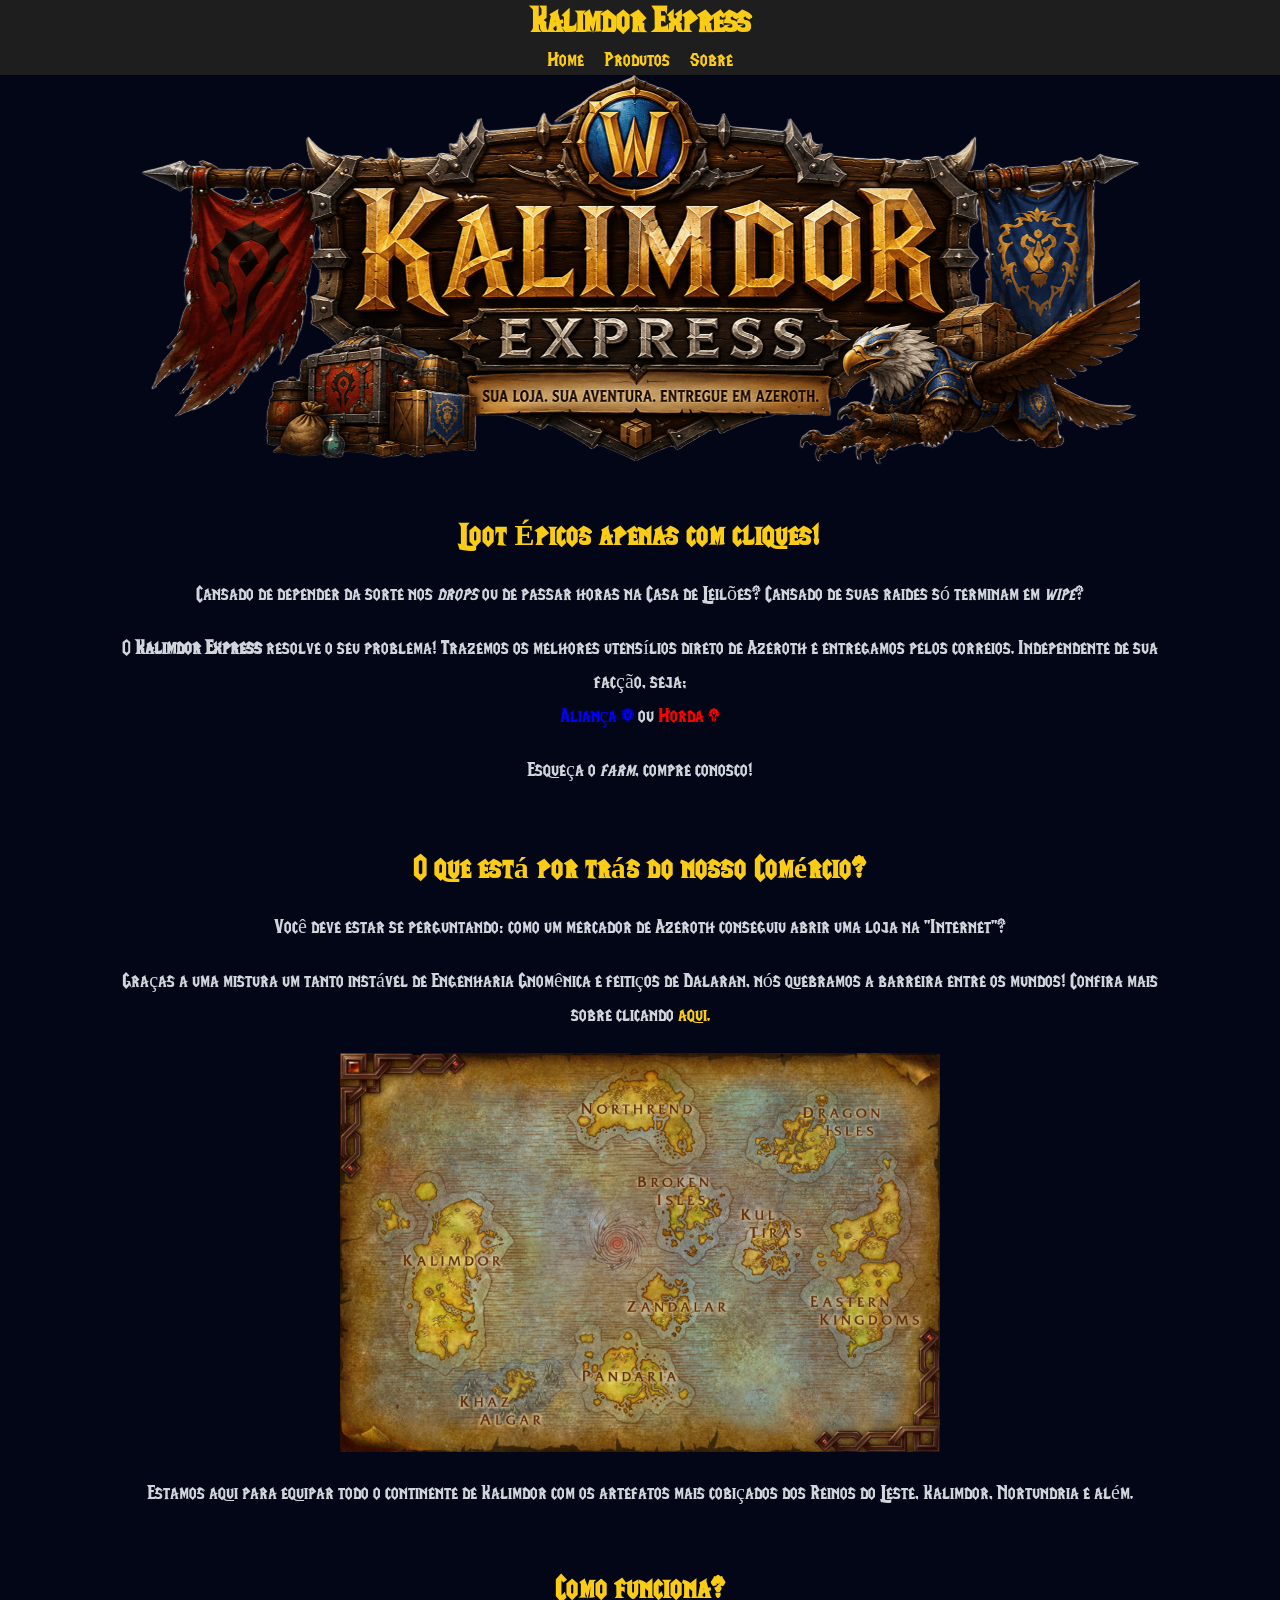
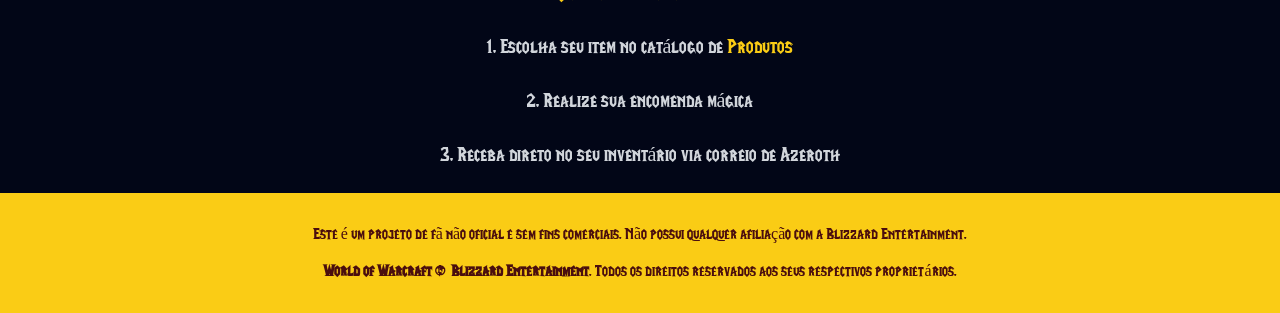
<file: index.html>
<!DOCTYPE html>
<html lang="pt-br">

<head>
    <meta charset="UTF-8">
    <meta name="viewport" content="width=device-width, initial-scale=1.0">
    <link rel="stylesheet" href="css/style.css">
    <link rel="icon" type="image/png" href="img/ui/logo.png">
    <title>Home - Kalimdor Express</title>
</head>

<body>

    <div id="header">
        <div class="texto-centralizado">
            <h1>Kalimdor Express</h1>
        </div>
        <div class="menu">
            <a href="index.html">Home</a>
            <a href="pages/produtos.html">Produtos</a>
            <a href="pages/sobre.html">Sobre</a>
        </div>
    </div>

    <div class="container">
        <img src="img/ui/banner-home.png" alt="Banner do Kalimdor Express exibindo tesouros de Azeroth">
    </div> <br>

    <div class="container2">
        <h2>Loot Épicos apenas com cliques!</h2>
        <p>
            Cansado de depender da sorte nos <em>drops</em> ou de
            passar horas na Casa de Leilões? Cansado de suas raides
            só terminam em <em>wipe</em>?
        </p>

        <p>
            O <strong>Kalimdor Express</strong> resolve o seu
            problema! Trazemos os melhores utensílios
            direto de Azeroth e entregamos pelos correios. Independente
            de sua facção, seja; <br>
            <span class="blue">Aliança ]</span> ou <span class="red">Horda [</span> <br>
            
        </p>

        <p>
            Esqueça o <em>farm</em>, compre conosco!
        </p>
    </div> <br>

    <div class="container2">
        <h2>O que está por trás do nosso Comércio?</h2>
        <p>
            Você deve estar se perguntando: como um mercador de
            Azeroth conseguiu abrir uma loja na "Internet"? 
        </p>

        <p>
            Graças a uma mistura um tanto instável de Engenharia
            Gnomênica e feitiços de Dalaran, nós quebramos a
            barreira entre os mundos! Confira mais sobre clicando
            <a href="pages/sobre.html">aqui.</a>
        </p>

        <img src="img/ui/mapa-azeroth.png" alt="mapa-azeroth">

        <p>
            Estamos aqui para equipar todo o continente de Kalimdor com os artefatos mais cobiçados dos Reinos do Leste, Kalimdor, Nortundria e além.
        </p>


    </div> <br>

    <div class="container2">
        <h2>Como funciona?</h2>
        <p>1. Escolha seu item no catálogo de <a href="pages/produtos.html" class="botao">Produtos</a></p>
        <p>2. Realize sua encomenda mágica</p>
        <p>3. Receba direto no seu inventário via correio de Azeroth</p>
    </div>
    
<footer>
    Este é um projeto de fã não oficial e sem fins comerciais.
    Não possui qualquer afiliação com a Blizzard Entertainment. <br><br>
    
    <strong>World of Warcraft © Blizzard Entertainment</strong>.
    Todos os direitos reservados aos seus respectivos proprietários.
</footer>

</body>
</html>
</file>
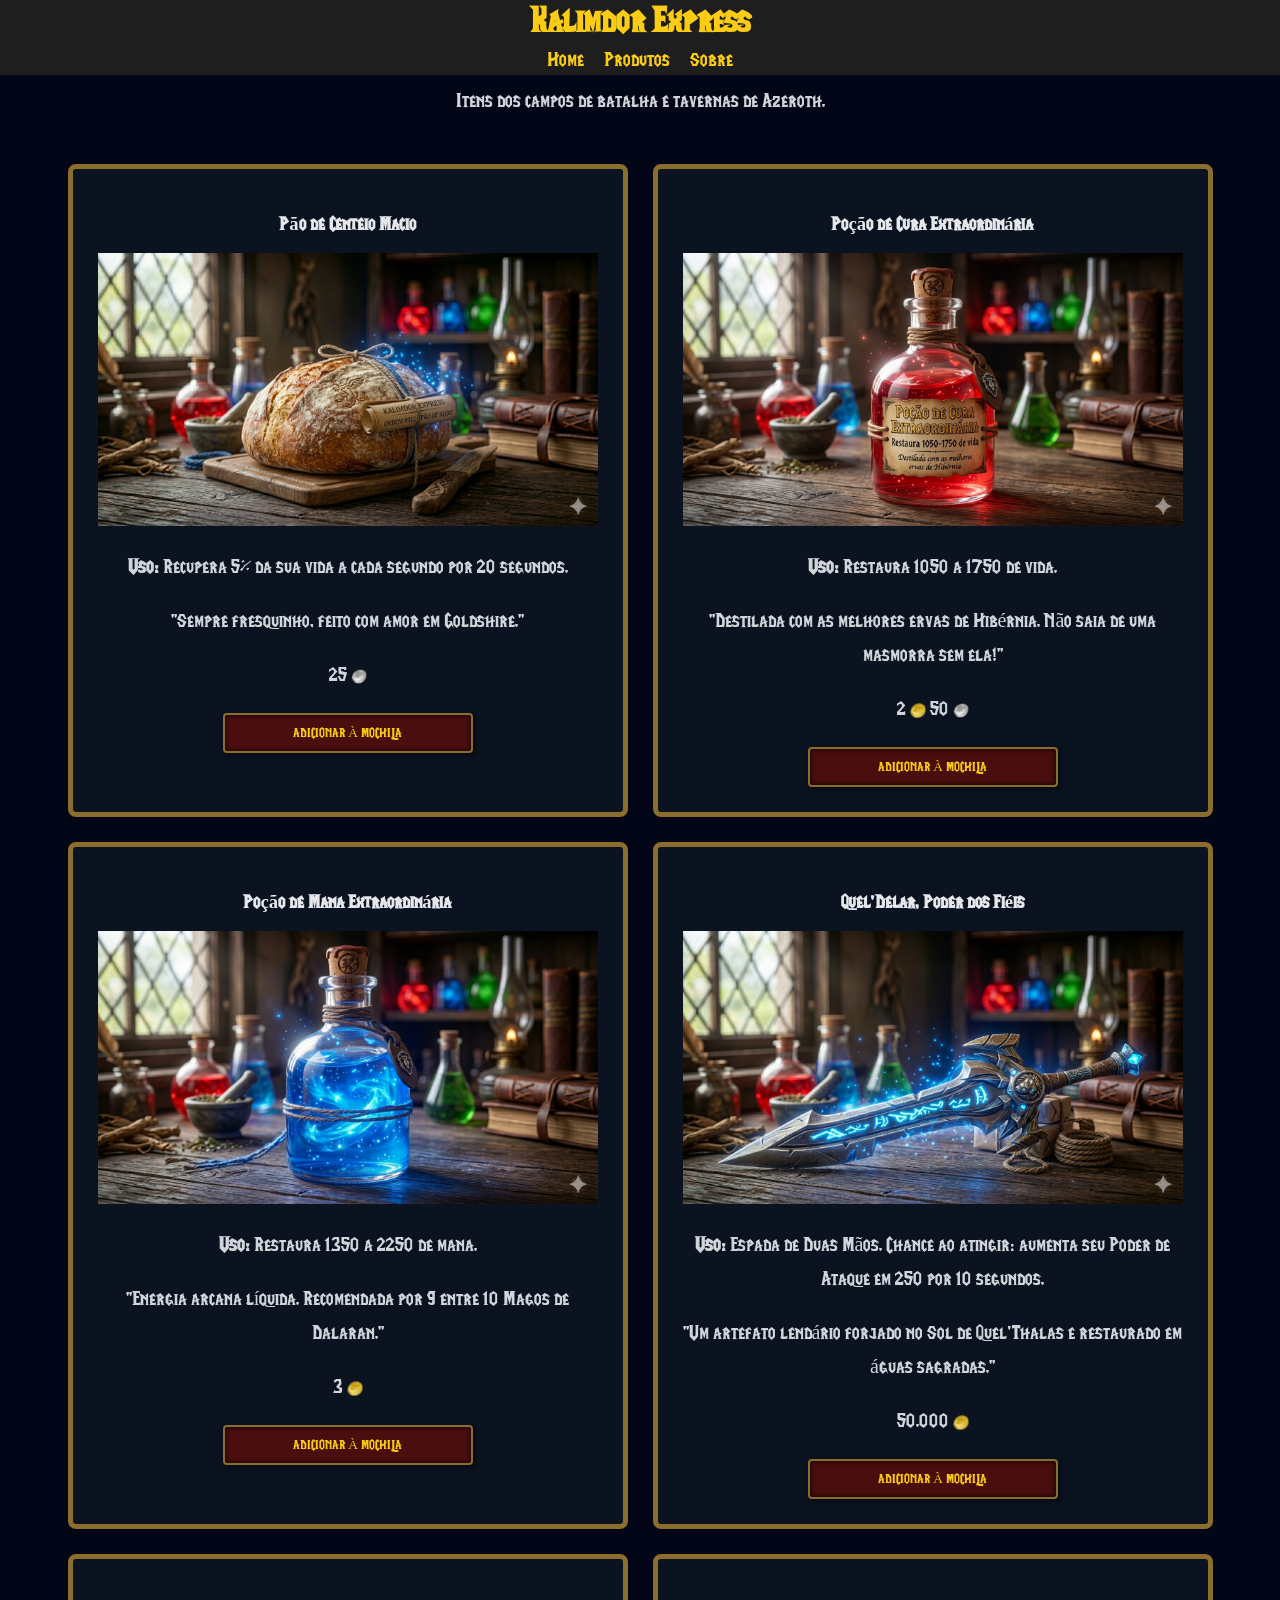
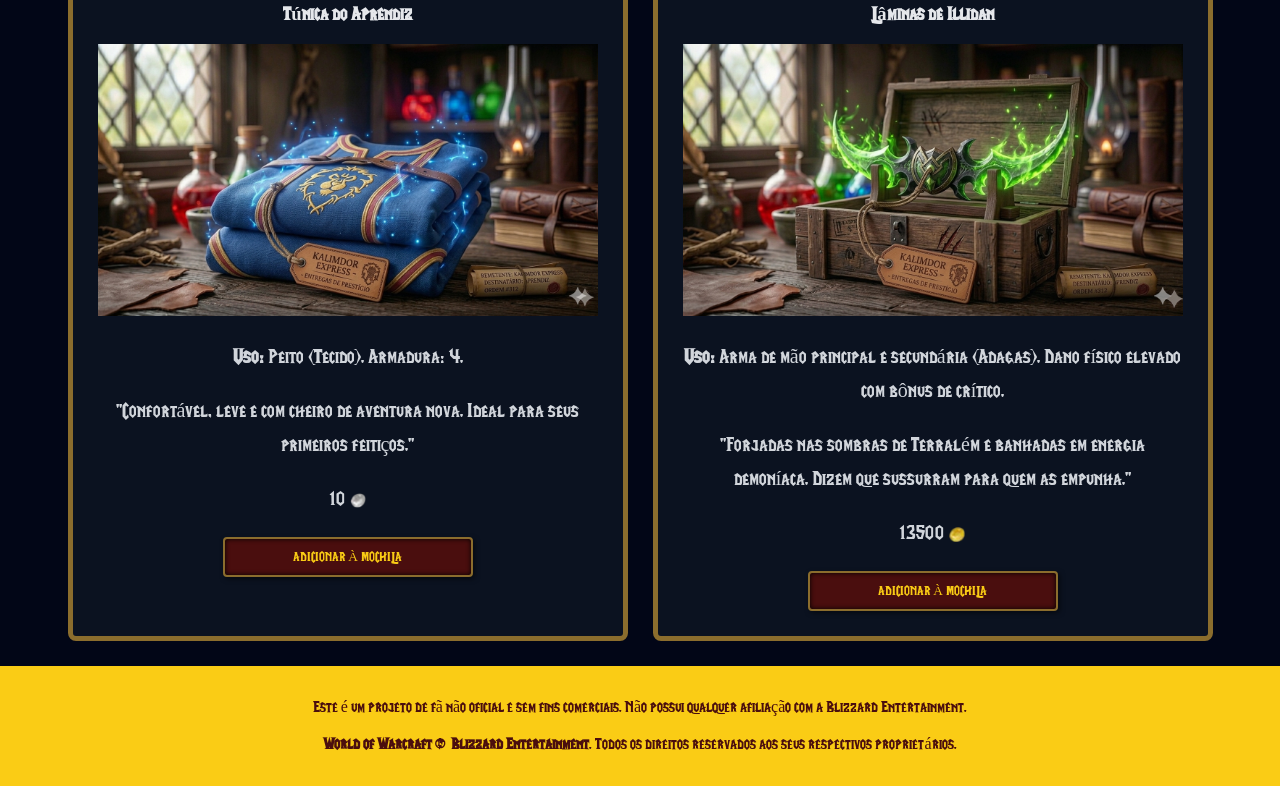
<file: pages/produtos.html>
<!DOCTYPE html>
<html lang="pt-br">

<head>
    <meta charset="UTF-8">
    <meta name="viewport" content="width=device-width, initial-scale=1.0">
    <link rel="stylesheet" href="../css/style.css">
    <link rel="icon" type="image/png" href="../img/ui/logo.png">
    <title>Produtos - Kalimdor Express</title>
</head>

<body>

    <div id="header">
        <div class="texto-centralizado">
            <h1>Kalimdor Express</h1>
        </div>
        <div class="menu">
            <a href="../index.html">Home</a>
            <a href="produtos.html">Produtos</a>
            <a href="sobre.html">Sobre</a>
        </div>
    </div>

    <div id="produtos">

        <div class="conteudo">
            <h2>Artefatos Disponíveis</h2>
            <p>Itens dos campos de batalha e tavernas de Azeroth.</p>
        </div>

        <div class="produtos">

            <div class="card-produto">
                <h3>Pão de Centeio Macio</h3>
                <img src="../img/itens/pao.png" alt="Pão de Centeio de Dalaran">

                <p>
                    <strong>Uso:</strong> Recupera 5% da sua vida a cada segundo por 20 segundos.
                </p>

                <p>
                    "Sempre fresquinho, feito com amor em Goldshire."
                </p>

                <p>
                    25 <img class="coin" src="../img/coins/silver.png" alt="silver">
                </p>

                <button>Adicionar à Mochila</button>
            </div>

            <div class="card-produto">
                <h3>Poção de Cura Extraordinária</h3>
                <img src="../img/itens/pocao_cura.png" alt="Poção de Cura Extraordinária">

                <p>
                    <strong>Uso:</strong> Restaura 1050 a 1750 de vida.
                </p>

                <p>
                    "Destilada com as melhores ervas de Hibérnia. Não saia de uma masmorra sem ela!"
                </p>

                <p>
                    2 <img class="coin" src="../img/coins/gold.png" alt="gold">
                    50 <img class="coin" src="../img/coins/silver.png" alt="silver">
                </p>

                <button>Adicionar à Mochila</button>
            </div>

            <div class="card-produto">
                <h3>Poção de Mana Extraordinária</h3>
                <img src="../img/itens/pocao-mana.png" alt="Poção de Mana Extraordinária">

                <p>
                    <strong>Uso:</strong> Restaura 1350 a 2250 de mana.
                </p>

                <p>
                    "Energia arcana líquida. Recomendada por 9 entre 10 Magos de Dalaran."
                </p>

                <p>
                    3 <img class="coin" src="../img/coins/gold.png" alt="gold">
                </p>

                <button>Adicionar à Mochila</button>
            </div>

            <div class="card-produto">
                <h3>Quel'Delar, Poder dos Fiéis</h3>
                <img src="../img/itens/espada_queldalar.png" alt="Quel'Delar, Poder dos Fiéis">

                <p>
                    <strong>Uso:</strong> Espada de Duas Mãos. Chance ao atingir: aumenta seu Poder de Ataque em 250 por 10 segundos.
                </p>

                <p>
                    "Um artefato lendário forjado no Sol de Quel'Thalas e restaurado em águas sagradas."
                </p>

                <p>
                    50.000 <img class="coin" src="../img/coins/gold.png" alt="gold">
                </p>

                <button>Adicionar à Mochila</button>
            </div>

            <div class="card-produto">
                <h3>Túnica do Aprendiz</h3>
                <img src="../img/itens/tunica-aprendiz-alianca.png" alt="Túnica do Aprendiz">

                <p>
                    <strong>Uso:</strong> Peito (Tecido). Armadura: 4.
                </p>

                <p>
                    "Confortável, leve e com cheiro de aventura nova. Ideal para seus primeiros feitiços."
                </p>

                <p>
                    10 <img class="coin" src="../img/coins/silver.png" alt="silver">
                </p>

                <button>Adicionar à Mochila</button>
            </div>

            <div class="card-produto">
                <h3>Lâminas de Illidan</h3>
                <img src="../img/itens/laminas-illidan.png" alt="Lâminas de Illidan">

                <p>
                    <strong>Uso:</strong> Arma de mão principal e secundária (Adagas). Dano físico elevado com bônus de crítico.
                </p>

                <p>
                    "Forjadas nas sombras de Terralém e banhadas em energia demoníaca. Dizem que sussurram para quem as empunha."
                </p>

                <p>
                    13500 <img class="coin" src="../img/coins/gold.png" alt="gold">
                </p>

                <button>Adicionar à Mochila</button>
            </div>
        </div>
    </div>

    <footer>
        Este é um projeto de fã não oficial e sem fins comerciais.
        Não possui qualquer afiliação com a Blizzard Entertainment. <br><br>

        <strong>World of Warcraft © Blizzard Entertainment</strong>.
        Todos os direitos reservados aos seus respectivos proprietários.
    </footer>

</body>

</html>
</file>
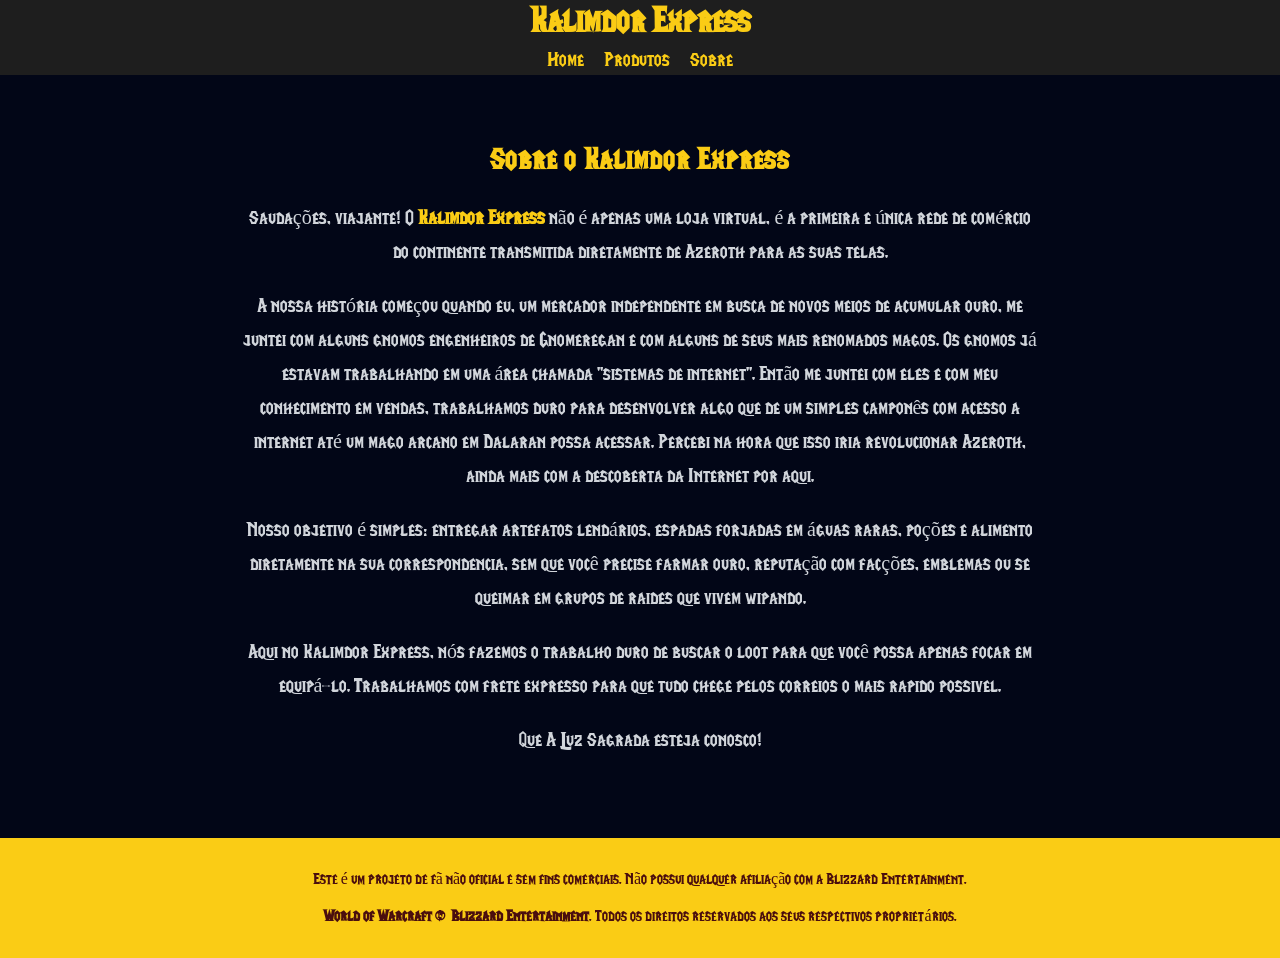
<file: pages/sobre.html>
<!DOCTYPE html>
<html lang="pt-br">

<head>
    <meta charset="UTF-8">
    <meta name="viewport" content="width=device-width, initial-scale=1.0">
    <link rel="stylesheet" href="../css/style.css">
    <link rel="icon" type="image/png" href="../img/ui/logo.png">
    <title>Sobre - Kalimdor Express</title>
</head>

<body>

    <div id="header">
        <div class="texto-centralizado">
            <h1>Kalimdor Express</h1>
        </div>
        <div class="menu">
            <a href="../index.html">Home</a>
            <a href="produtos.html">Produtos</a>
            <a href="sobre.html">Sobre</a>
        </div>
    </div>

    <div id="sobre">
        <div class="conteudo">
            <h2>Sobre o Kalimdor Express</h2>

            <p>
                Saudações, viajante!
                O <strong>Kalimdor Express</strong> 
                não é apenas uma loja virtual, é a primeira e 
                única rede de comércio do continente 
                transmitida diretamente de Azeroth para as 
                suas telas.
            </p>

            <p>
                A nossa história começou quando eu,
                um mercador independente em busca de
                novos meios de acumular ouro, me juntei com alguns
                gnomos engenheiros de Gnomeregan e com alguns de
                seus mais renomados magos. Os gnomos já estavam
                trabalhando em uma área chamada
                "sistemas de internet". Então me juntei com eles e
                com meu conhecimento em vendas, trabalhamos duro
                para desenvolver algo que de um simples camponês
                com acesso a internet até um mago arcano em Dalaran
                possa acessar.
                Percebi na hora que isso iria revolucionar Azeroth,
                ainda mais com a descoberta da Internet por aqui.
            </p>

            <p>
                Nosso objetivo é simples: entregar artefatos
                lendários, espadas forjadas em águas raras,
                poções e alimento diretamente na sua
                correspondencia, sem que você precise farmar ouro,
                reputação com facções, emblemas ou se queimar em
                grupos de raides que vivem wipando.
            </p>

            <p>
                Aqui no Kalimdor Express, nós fazemos o trabalho
                duro de buscar o loot para que você possa apenas
                focar em equipá-lo. Trabalhamos com frete
                expresso para que tudo chege pelos correios o mais
                rapido possivel. 
            </p>
            <p>
                Que A Luz Sagrada esteja conosco!
            </p>
        </div>
    </div>

<footer>
    Este é um projeto de fã não oficial e sem fins comerciais.
    Não possui qualquer afiliação com a Blizzard Entertainment. <br><br>
    
    <strong>World of Warcraft © Blizzard Entertainment</strong>.
    Todos os direitos reservados aos seus respectivos proprietários.
</footer>

</body>

</html>
</file>
<file: css/style.css>
/* ===== FONTE ===== */
@font-face {
  font-family: 'LifeCraft';
  src: url('../fonts/LifeCraft.ttf') format('truetype');
}

/* ===== GLOBAL ===== */
body {
  background-color: #020617;
  font-family: 'LifeCraft', serif;
  color: #e5e7eb;
  margin: 0;
}

h1 {
  margin: 0;
  font-size: 35px;
}

h2 {
  color: #facc15;
  margin-bottom: 25px;
  font-size: 30px;
  letter-spacing: 1px;
}

p {
  margin-bottom: 20px;
  line-height: 1.7;
  font-size: 20px;
  color: #d1d5db;
}

a {
  color: #facc15;
  text-decoration: none;
  font-size: 20px;
  transition: 0.5s;
}

a:hover {
  color: white;

}

footer {
  background-color: #facc15;
  color: #4a0e0e;
  text-align: center;
  padding: 2.5%;
}

/* ===== HEADER ===== */
#header {
  display: flex;
  flex-direction: column;
  align-items: center;
  justify-content: center;

  position: fixed;
  top: 0;
  left: 0;
  width: 100%;
  height: 75px;

  background-color: rgb(30, 30, 30);
  color: #facc15;

  gap: 8px;
  z-index: 1000;
}

/* ===== MENU ===== */
.menu {
  display: flex;
  gap: 20px;
}

/* ===== INDEX ===== */
.container img {
  margin-top: 75px;
  width: 100%;
  max-width: 1000px;
  height: auto;
  display: block;
  margin-left: auto;
  margin-right: auto;
}

.container2 img {
  width: 100%;
  max-width: 600px;
}

.container {
  text-align: center;
}

.container2 {
  text-align: center;
  margin: 0 100px;
}

.red {
  color: red;
}

.blue {
  color: blue;
}

/* ===== SOBRE ===== */
#sobre {
  padding: 120px 20px 60px;
}

#sobre .conteudo {
  max-width: 800px;
  margin: 0 auto;
  text-align: center;
}

#sobre strong {
  color: #facc15;
}

/* ===== PRODUTOS ===== */
#produtos {
  text-align: center;
  margin: 0 15px;
}

.produtos {
  display: flex;
  flex-wrap: wrap;
  justify-content: center;
  gap: 25px;
  padding: 25px;
}

.card-produto {
  width: 500px;
  padding: 25px;
  border: 5px solid #8b6d2d;
  text-align: center;
  background-color: #0b1220;
  border-radius: 8px;
}

.card-produto img {
  width: 100%;
  height: auto;
}

.card-produto img.coin {
  width: 16px;
  height: auto;
  vertical-align: middle;
}

.card-produto button {
  background-color: #4a0e0e;
  color: #facc15;
  border: 2px solid #8b6d2d;
  padding: 10px 20px;
  font-family: 'LifeCraft','Georgia', serif;
  text-transform: uppercase;
  cursor: pointer;
  box-shadow: inset 0 0 5px #000, 2px 2px 5px rgba(0,0,0,0.5);
  transition: 0.5s;
  border-radius: 4px;
  width: 50%;
}

.card-produto button:hover {
  background-color: #631212;
  border-color: #ffd700;
  color: #fff;
  box-shadow: 0 0 10px #ffd700;
}
</file>
